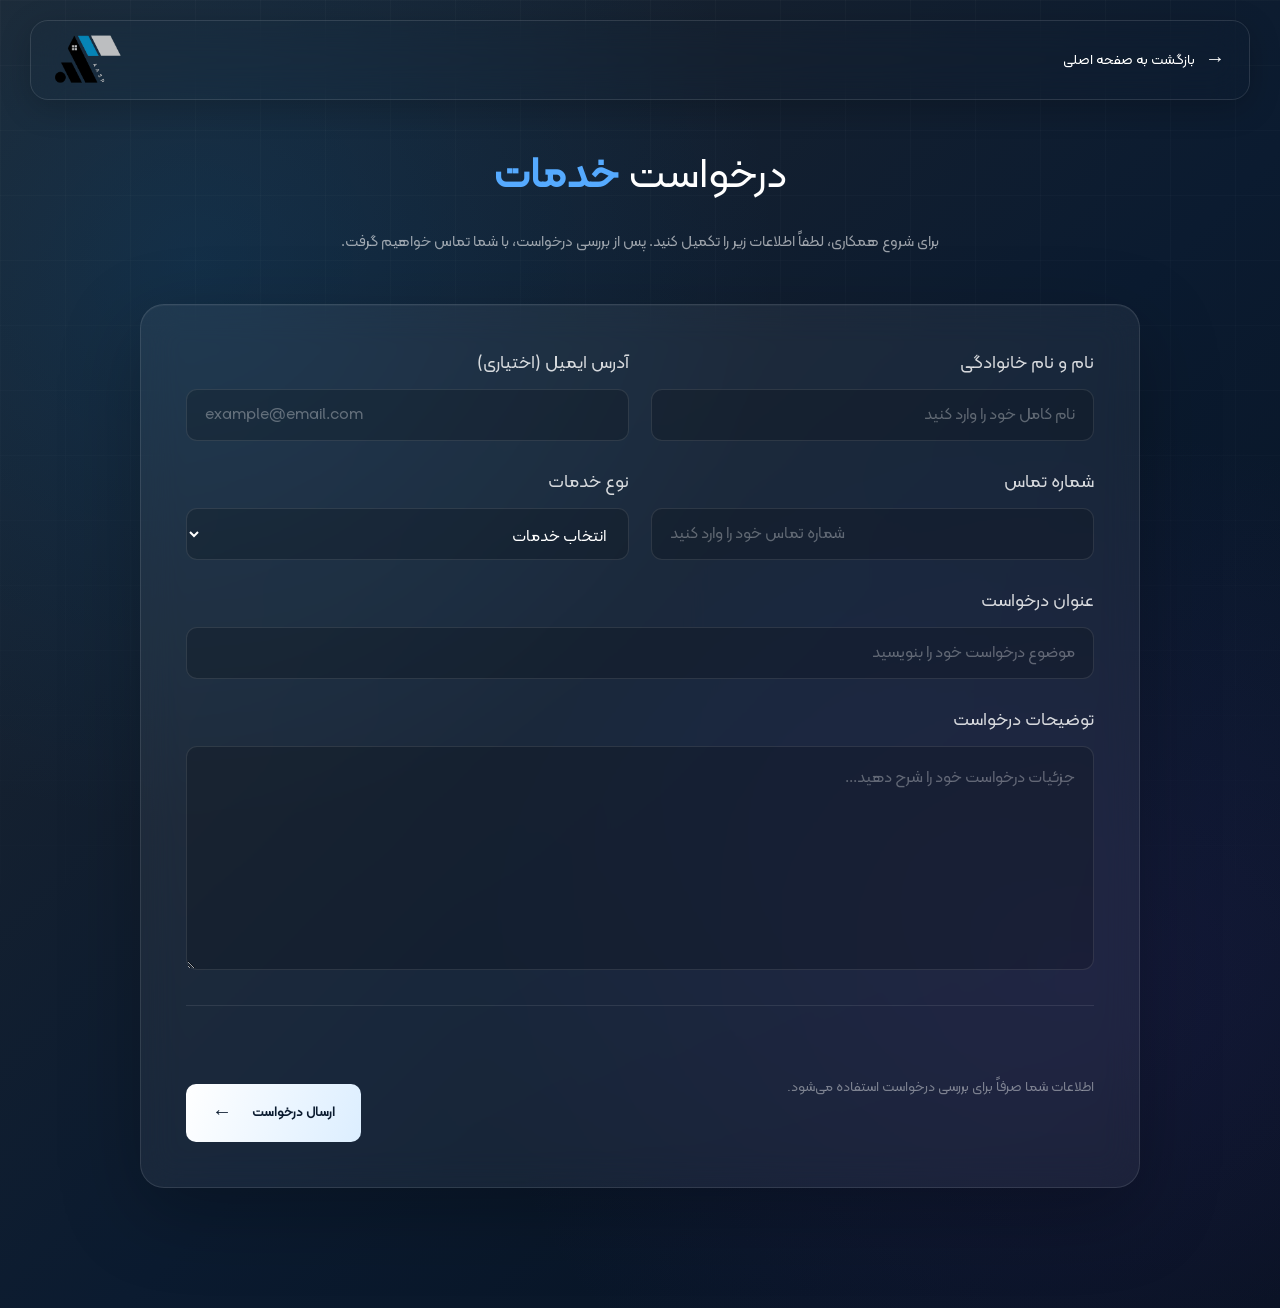
<file: service-request.html>
<!DOCTYPE html>
<html lang="fa" dir="rtl">

<head>
    <meta charset="UTF-8">
    <meta name="viewport" content="width=device-width, initial-scale=1.0">

    <title>درخواست خدمات</title>

    <link rel="stylesheet" href="style.css?v=0.0.1">
    <link rel="stylesheet" href="responsive.css?v=0.0.1">
    <link rel="icon" type="image/webp" href="logo.webp">
</head>

<body class="service-page-body">

    <main class="service-page">

        <!-- Background Effects -->
        <!-- <div class="background-glow glow-one"></div>
        <div class="background-glow glow-two"></div> -->
        <div class="background-grid"></div>

        <!-- Navigation -->
        <header class="service-nav">
            <a href="index.html" class="back-link">
                <span>→</span>
                بازگشت به صفحه اصلی
            </a>

            <a href="index.html" class="brand">
                <img src="logo.webp" alt="Logo">
            </a>
        </header>

        <!-- Form Section -->
        <section class="request-section">

            <div class="request-header">
                <!-- <span class="request-label">
                    SERVICE REQUEST — 01
                </span> -->

                <h1>
                    درخواست <strong>خدمات</strong>
                </h1>

                <p>
                    برای شروع همکاری، لطفاً اطلاعات زیر را تکمیل کنید.
                    پس از بررسی درخواست، با شما تماس خواهیم گرفت.
                </p>
            </div>

            <div class="request-container">

                <form id="serviceRequestForm" action="https://formsubmit.co/aasp.company@gmail.com" method="POST">

                    <input type="hidden" name="_subject" value="درخواست جدید خدمات">
                    <input type="hidden" name="_template" value="table">
                    <input type="hidden" name="_captcha" value="true">
                    <input type="text" name="_honey" style="display:none">
                    <input type="hidden" name="_next" value="https://aaspco.com//email-sent.html">

                    <div class="form-grid">

                        <div class="form-group">
                            <label for="full_name">نام و نام خانوادگی</label>

                            <input type="text" id="full_name" name="full_name" placeholder="نام کامل خود را وارد کنید"
                                required>
                        </div>

                        <div class="form-group">
                            <label for="email">آدرس ایمیل (اختیاری)</label>

                            <input type="email" id="email" name="email" placeholder="example@email.com" dir="ltr">
                        </div>

                        <div class="form-group">
                            <label for="phone">شماره تماس</label>

                            <input type="tel" id="phone" name="phone" placeholder="شماره تماس خود را وارد کنید"
                                dir="ltr" inputmode="numeric" pattern="[0-9]+"
                                oninput="this.value = this.value.replace(/[^0-9]/g, '')" maxlength="11" required>
                        </div>

                        <div class="form-group">
                            <label for="service">نوع خدمات</label>

                            <select id="service" name="service" required>
                                <option value="" disabled selected>انتخاب خدمات</option>

                                <option value="کارشناسی فنی ملک">
                                    کارشناسی فنی ملک
                                </option>

                                <option value="بررسی معماری و کیفیت اجرا">
                                    بررسی معماری و کیفیت اجرا
                                </option>

                                <option value="بررسی تأسیسات مکانیکی">
                                    بررسی تأسیسات مکانیکی
                                </option>

                                <option value="بررسی تأسیسات برقی">
                                    بررسی تأسیسات برقی
                                </option>

                                <option value="سایر خدمات">
                                    سایر خدمات
                                </option>
                            </select>
                        </div>

                        <div class="form-group full-width">
                            <label for="subject">عنوان درخواست</label>

                            <input type="text" id="subject" name="subject" placeholder="موضوع درخواست خود را بنویسید"
                                required>
                        </div>

                        <div class="form-group full-width">
                            <label for="message">توضیحات درخواست</label>

                            <textarea id="message" name="message" rows="6"
                                placeholder="جزئیات درخواست خود را شرح دهید..." required></textarea>
                        </div>

                    </div>

                    <div class="form-footer">

                        <span>
                            اطلاعات شما صرفاً برای بررسی درخواست استفاده می‌شود.
                        </span>

                        <button type="submit">
                            <span>ارسال درخواست</span>
                            <b>←</b>
                        </button>

                    </div>

                </form>

            </div>

            <!-- <footer class="service-footer">
                <span>© All Rights Reserved</span>
            </footer> -->

        </section>

    </main>

</body>

</html>
</file>
<file: style.css>
@font-face {
    font-family: "Sandbad_Bold";
    src: url("fonts/Sandbad_Bold_MRT.woff2") format("woff2");
}

@font-face {
    font-family: "Sandbad";
    src: url("fonts/Sandbad_MRT.woff2") format("woff2");
}

@font-face {
    font-family: "Badr";
    src: url("fonts/Badr.woff2") format("woff2");
}

@font-face {
    font-family: "Lotus";
    src: url("fonts/Lotus.woff2") format("woff2");
}

@font-face {
    font-family: "Lotus_Bold";
    src: url("fonts/LotusB.woff2") format("woff2");
}

@font-face {
    font-family: "Nazanin";
    src: url("fonts/BNazanin.woff2") format("woff2");
}

@font-face {
    font-family: "Kalameh-SemiBold";
    src: url("fonts/Kalameh-SemiBold.woff") format("woff2");
}

@font-face {
    font-family: "Kalameh-Bold";
    src: url("fonts/Kalameh-Bold.woff") format("woff2");
}

@font-face {
    font-family: "Kalameh-Medium";
    src: url("fonts/Kalameh-Medium.woff") format("woff2");
}

@font-face {
    font-family: "Kalameh-Regular";
    src: url("fonts/Kalameh-Regular.woff") format("woff2");
}

@font-face {
    font-family: "Yekan";
    src: url("fonts/Yekan.woff2") format("woff2");
}

* {
    margin: 0;
    padding: 0;
    box-sizing: border-box;
}


html {
    scroll-behavior: auto;
}


body {
    background: #545454;
    color: #f4f2ec;
    font-family: "Inter", sans-serif;
    overflow-x: hidden;
    overflow: hidden;
    font-variant-numeric: normal;
}

a {
    color: white;
    text-decoration: none;
}

#webgl {
    position: fixed;
    inset: 0;
    z-index: -2;
    pointer-events: none;
}


.brand-banner.loaded::before {

    animation: bgBlur 5s cubic-bezier(.22, 1, .36, 1) forwards;

}


.brand-banner.loaded p {

    animation: txBlur 4s ease forwards;

}


nav.loaded {

    animation: navShower 1s ease 3s forwards;

}

.cursor {
    width: 14px;
    height: 14px;
    background: #fff;
    border-radius: 50%;
    position: fixed;
    pointer-events: none;
    z-index: 999;
    mix-blend-mode: difference;
}


.cursor-follower {
    width: 45px;
    height: 45px;
    border: 1px solid rgba(255, 255, 255, .5);
    border-radius: 50%;
    position: fixed;
    pointer-events: none;
    z-index: 998;
    transition: .15s ease-out;
}

nav {
    direction: ltr;
    position: fixed;
    opacity: 0;
    top: 20px;
    left: 50%;
    transform: translateX(-50%);
    width: calc(100% - 40px);
    /* max-width: 1600px; */
    padding: 8px 40px;
    display: flex;
    justify-content: space-between;
    align-items: center;
    z-index: 100;
    background: rgb(255 255 255 / 25%);
    backdrop-filter: blur(9px) saturate(180%);
    -webkit-backdrop-filter: blur(24px) saturate(180%);
    border: 1px solid rgba(255, 255, 255, .12);
    border-radius: 18px;
    box-shadow:
        0 8px 32px rgba(0, 0, 0, .18),
        inset 0 1px 1px rgba(255, 255, 255, .15),
        inset 0 -1px 1px rgba(255, 255, 255, .05);
    transition:
        top .45s ease,
        padding .45s ease,
        width .45s ease,
        background .45s ease;

    /* animation: navShower 1s ease 3s forwards; */
}

@keyframes navShower {


    from {
        opacity: 0;
    }


    to {
        opacity: 1;
    }


}

nav.light,
nav.light a {

    color: #111;

}


nav.light {

    border-color: rgba(0, 0, 0, .1);

}

/* nav.nav-hidden-section {

            opacity: 0;

            pointer-events: none;

            transform:
                translateX(-50%) translateY(-120px);

        } */


/* nav.light .logo-box {

            box-shadow: 0 10px 30px rgba(0, 0, 0, .15);

        } */

/* end nav changer  */

nav.nav-hide {
    top: -120px;
}

nav.nav-small {
    top: 10px;
    width: calc(100% - 200px);
    padding: 5px 25px;
    background:
        rgba(255, 255, 255, .18);
    backdrop-filter:
        blur(20px);
}


.logo-box {
    transition: .45s ease;
}


nav.nav-small .logo-box {
    transform: scale(.75);
}

/* .logo-box {
            display: flex;
            align-items: center;
            justify-content: center;

            padding: 14px 22px;

            border-radius: 18px;

            background: rgba(255, 255, 255, .82);

            backdrop-filter: blur(18px);
            -webkit-backdrop-filter: blur(18px);

            border: 1px solid rgba(255, 255, 255, .55);

            box-shadow:
                0 10px 30px rgba(0, 0, 0, .08),
                inset 0 1px 0 rgba(255, 255, 255, .9);
        } */
/* 
        .logo-box {

            display: flex;
            align-items: center;
            justify-content: center;
            padding: 12px 20px;
            background: rgba(255, 255, 255, .08);
            backdrop-filter: blur(20px);
            -webkit-backdrop-filter: blur(20px);
            box-shadow:
                0 0 40px rgba(255, 255, 255, .35),
                0 10px 30px rgba(0, 0, 0, .25);

        } */

.logo-box img {
    width: 100px;
    display: block;
}


.menu {
    display: flex;
    gap: 45px;
    font-family: 'Yekan', sans-serif;
}

.menu a {
    position: relative;
    color: #ffffff;
    text-decoration: none;
    font-size: 18px;
    transition: .35s;
    padding: 8px 0;
}

.menu a::after {

    content: "";

    position: absolute;

    left: 0;
    bottom: 0;

    width: 0;
    height: 2px;

    background: #000000;

    transition: .35s;
}

.menu a:hover {

    transform: translateY(-3px);

    color: #000000;
}

.menu a:hover::after {

    width: 100%;
}

.hero {
    height: 130vh;
    position: relative;
    display: flex;
    justify-content: center;
    align-items: center;
    overflow: hidden;
}

.hero-video {
    position: absolute;
    inset: 0;
    width: 100%;
    height: 100%;
    object-fit: cover;
    z-index: 0;
}

.hero-overlay {

    position: absolute;

    inset: 0;

    background:
        linear-gradient(90deg,
            rgba(0, 0, 0, .55),
            rgba(0, 0, 0, .20)),
        rgba(0, 0, 0, .25);

    z-index: 1;

}

.hero-media {

    position: absolute;

    inset: 0;

}

.hero-media::after {

    content: "";

    position: absolute;

    inset: 0;

    background:
        linear-gradient(90deg,
            rgba(0, 0, 0, .75),
            rgba(0, 0, 0, .35));

}

.hero-content {
    text-align: center;
    position: relative;
    z-index: 2;
    /* margin-top: 145px; */
}

.hero-tags {
    display: flex;
    justify-content: center;
    flex-wrap: wrap;
    gap: 3px;
    font-family: 'Kalameh-Regular', sans-serif;
    margin: 60px auto 0;
}

.split {
    cursor: pointer;
}

.hero-tags span {
    line-height: 1.8;
    padding: 10px 18px;
    /* border-radius: 999px; */
    background: rgb(255 255 255 / 0%);
    /* border: 1px solid rgba(255, 255, 255, .12); */
    backdrop-filter: blur(8px);
    color: #ffffff;
    font-size: 18px;
    font-weight: 500;
    max-width: 850px;
    transition: .35s;
    border-radius: 18px;
    cursor: pointer;
}

.hero-tags span:hover {
    background: rgba(255, 255, 255, .16);
    transform: translateY(-2px);
}

.hero h1 {
    font-family: 'Nazanin', sans-serif;
    font-size: 88px;
    line-height: 1.0;
    font-weight: 900;
}

.hero h2 {
    font-family: 'Nazanin', sans-serif;
    font-size: 64px;
    line-height: 1.0;
    font-weight: 900;
}


.hero p {
    margin-top: 45px;
    font-size: 18px;
    color: #cfcfcf;
}


button {
    margin-top: 50px;
    padding: 20px 55px;
    border-radius: 50px;
    border: none;
    background: #fff;
    color: #000;
    font-size: 16px;
    cursor: pointer;
}


.scroll-indicator {
    position: absolute;
    bottom: 50px;
    left: 8%;
    font-size: 12px;
}


.intro {

    min-height: 140vh;

    padding: 75px 10% 30px 10%;

    display: flex;

    align-items: center;

    gap: 100px;

    background:
        linear-gradient(135deg,
            #ffffff,
            #eaf3ff);

    overflow: hidden;

    font-family: 'Kalameh-Regular', sans-serif;

}



.intro-image {

    width: 45%;

    opacity: 0;

    transform:
        translateX(-80px) scale(.95);

    filter: blur(10px);

    transition:
        1.2s cubic-bezier(.2, .8, .2, 1);

}


.intro-image img {

    width: 100%;

    height: 650px;

    object-fit: cover;

    border-radius: 25px;

    box-shadow:
        0 30px 80px rgba(20, 60, 100, .15);

}



.intro-image.show {

    opacity: 1;

    transform: none;

    filter: blur(0);

}



.intro-content {

    width: 55%;

}



.intro h2 {

    font-size: 60px;

    line-height: 1.4;

    color: #102a43;

}



.intro p {
    font-weight: 100;
    margin-top: 50px;
    font-size: 20px;
    line-height: 2;
    color: #1b2a38;
}

.intro p span {
    font-weight: 600;
}


.what-we-do {
    display: flex;
    justify-content: center;
    padding: 230px 10px 180px 10px;
    height: fit-content;
    background: radial-gradient(circle at top right, rgba(29, 119, 230, 0.16),
            transparent 34%),
        radial-gradient(circle at bottom left, rgba(1, 121, 194, 0.12),
            transparent 30%),
        linear-gradient(180deg, #031018 0%, #071c32 48%, #eef4f9 48%, #ffffff 100%);
}

.what-we-do-div {

    display: flex;

    padding: 20px 30px;

    width: 80%;

    /* border: 1px solid rgba(0, 85, 155, 0.25); */

    background:
        rgba(255, 255, 255, 0.35);

    backdrop-filter:
        blur(10px);

    -webkit-backdrop-filter:
        blur(10px);

    border-radius: 24px;

    box-shadow:
        0 20px 50px rgba(0, 85, 155, 0.12);

    cursor: default;

}

.what-we-do-div div {
    padding: 12px;
    background-color: #ffffff;
    color: #000;
}

.service-menu {

    background-color: #061727 !important;

    flex: 1;

    padding: 40px;

    display: flex;

    flex-direction: column;

    gap: 12px;

}

.service-menu button {
    font-family: 'Kalameh-Regular', sans-serif;
    margin-top: 0;
}


.service-image {

    flex: 1.35;

    display: flex;

    justify-content: center;

    align-items: center;

    padding: 30px;

}

.service-image img {

    width: 100%;
    height: 100%;

    object-fit: cover;

    border-radius: 18px;

}


.service-info {
    flex: 1;
    padding: 50px;
    display: flex;
    flex-direction: column;
    justify-content: center;
}

.service-btn {
    width: 100%;
    height: 80px;
    padding: 18px 22px;
    display: flex;
    align-items: center;
    gap: 18px;
    border-radius: 18px;
    border: 1px solid rgba(255, 255, 255, .08);
    background: linear-gradient(180deg, #15283b, #0f2030);
    color: #fff;
    cursor: pointer;
    transition: .35s;
    text-align: right;
    direction: rtl;
}

.service-btn:hover {
    transform: translateY(-4px);
    border-color: #2f8cff;
}

.service-btn.active {
    background: linear-gradient(180deg, #194f93, #133a6d);
    border: 2px solid #2f8cff;
    box-shadow: 0 0 30px rgba(47, 140, 255, .25);
}

.service-icon {
    width: 58px;
    height: 58px;
    border-radius: 50%;
    display: flex;
    align-items: center;
    justify-content: center;
    background: rgba(255, 255, 255, .06) !important;
    border: 1px solid rgba(255, 255, 255, .1);
    color: #fff !important;
    font-size: 22px;
    flex-shrink: 0;
}

.service-btn.active .service-icon {
    background: rgba(41, 131, 255, .15) !important;
    border-color: rgba(41, 131, 255, .4);
}

.service-text {
    flex: 1;
    white-space: nowrap;
    background-color: #00000000 !important;
}

.service-text span {
    display: block;
    font-size: 11px;
    color: #9fb8cf;
    letter-spacing: 2px;
    margin-bottom: 5px;
}

.service-text h3 {
    font-size: 18px;
    margin: 0;
    color: #fff;
    font-weight: 800;
}

.service-text p {
    margin-top: 5px;
    color: #c0cfdb;
    font-size: 15px;
}

.service-arrow {
    color: #fafafa !important;
    display: flex;
    align-items: center;
    font-size: 22px;
    transition: .3s;
    background-color: #00000000 !important;
}

.service-btn.active .service-arrow {
    color: #2f8cff !important;
}

.service-btn:hover .service-arrow {
    transform: translateX(-8px);
}

.service-info ul {
    list-style: none;
    padding: 0;
    margin-top: 20px;
}

.service-info li {

    position: relative;

    padding-right: 22px;

    margin-bottom: 16px;

    font-size: 18px;

}

.service-info li::before {

    content: "✓";

    position: absolute;

    right: 0;

    color: #2f8cff;

    font-size: 20px;

    font-weight: bold;

}


.projects {
    direction: ltr;
    height: 100vh;
    overflow: hidden;
    padding-left: 8%;
    display: flex;
    align-items: center;
    background:
        radial-gradient(circle at 18% 25%,
            rgba(32, 74, 158, .30),
            transparent 32%),

        radial-gradient(circle at 82% 18%,
            rgba(120, 170, 255, .12),
            transparent 28%),

        radial-gradient(circle at 75% 82%,
            rgba(255, 255, 255, .08),
            transparent 35%),

        linear-gradient(135deg,
            #eef3f8 0%,
            #dce5ef 35%,
            #b9c8d9 70%,
            #304866 100%);
}



.projects-track {
    margin-top: 110px;
    display: flex;
    gap: 70px;
}



.project {
    width: 600px;
    flex-shrink: 0;
}



.image-wrapper {
    height: 80%;
    overflow: hidden;
    /* border: 1px solid rgba(255, 255, 255, .15);

            box-shadow:
                inset 0 0 0 1px rgba(255, 255, 255, .05),
                0 25px 60px rgba(0, 0, 0, .35); */
}



.project img {
    width: 100%;
    height: 100%;
    object-fit: cover;
    transition: 1s;
    border-top-right-radius: 90px;
    border-bottom-left-radius: 90px;
    border: 3px solid rgba(255, 255, 255, .35);
}



.project:hover img {
    transform: scale(1.1);
    border-top-right-radius: 0px;
    border-bottom-left-radius: 0px;
}



.project h3 {
    font-family: 'Kalameh-Regular', sans-serif;
    font-size: 30px;
    margin-top: 5px;
    color: #000;
}



.project span {
    color: #2d2d2d;
    font-size: 20px;
}

.video-showcase {

    position: relative;

    min-height: 100vh;

    padding: 130px 8% 90px;

    overflow: hidden;

    color: #fff;

    background:

        radial-gradient(circle at 15% 20%,
            rgba(70, 145, 220, .28),
            transparent 32%),

        radial-gradient(circle at 85% 80%,
            rgba(110, 150, 200, .22),
            transparent 32%),

        radial-gradient(circle at 50% 50%,
            rgba(255, 255, 255, .35),
            transparent 45%),

        linear-gradient(135deg,
            #eef4f9 0%,
            #dce7f2 45%,
            #c5d4e4 75%,
            #aebfd2 100%);

}

.video-showcase::before {

    content: "";

    position: absolute;

    inset: 0;

    background-image:

        linear-gradient(rgba(0, 0, 0, .035) 1px,
            transparent 1px),

        linear-gradient(90deg,
            rgba(0, 0, 0, .035) 1px,
            transparent 1px);

    background-size: 80px 80px;

    pointer-events: none;

}


.video-showcase-header {

    position: relative;

    z-index: 2;

    max-width: 800px;

    margin-bottom: 70px;

}


.video-label {

    display: flex;

    align-items: center;

    gap: 15px;

    font-family: Arial, sans-serif;

    font-size: 12px;

    letter-spacing: 5px;

    opacity: .7;

    margin-bottom: 25px;

    color: #000;

}


.video-label span {

    width: 55px;

    height: 1px;

    background: #000;

}


.video-showcase-header h2 {

    margin: 0;

    font-family: 'Lotus', sans-serif;

    font-size: clamp(55px, 7vw, 110px);

    line-height: 1.05;

    font-weight: 400;

    color: #031018;

}


.video-showcase-header h2 strong {

    font-weight: 900;

    background:

        linear-gradient(90deg,
            #141738,
            #03264f);

    -webkit-background-clip: text;

    background-clip: text;

    color: transparent;

}


.video-showcase-header p {

    max-width: 520px;

    margin-top: 30px;

    font-family: 'Kalameh-Regular', sans-serif;

    font-size: 22px;

    line-height: 2;

    color: rgba(0, 0, 0, .6);

}

.video-showcase-grid {

    position: relative;

    z-index: 2;

    display: grid;

    grid-template-columns:
        repeat(3, minmax(0, 1fr));

    gap: 35px;

    row-gap: 20px;

    max-width: 1250px;

    margin: 0 auto;

    align-items: center;

}

.showcase-video {
    position: relative;

    width: 100%;
    height: 500px;

    overflow: hidden;

    border-radius: 12px;

    cursor: pointer;

    background: #090d13;

    border: 1px solid rgba(255, 255, 255, .35);

    box-shadow:
        0 30px 80px rgba(0, 30, 70, .25),
        inset 0 0 0 1px rgba(255, 255, 255, .08);
}

.showcase-video::before {

    content: "";

    position: absolute;

    inset: -35px;

    background: var(--video-background);

    background-size: cover;

    background-position: center;

    filter:
        blur(28px) brightness(.45);

    transform: scale(1.15);

    z-index: 0;

}

.showcase-video video {

    position: absolute;

    z-index: 1;

    top: 50%;

    left: 50%;

    width: 100%;

    /* height: 100%; */

    transform:
        translate(-50%, -50%);

    object-fit: contain;

    transition:

        transform 1s cubic-bezier(.2, .8, .2, 1);

}

.video-overlay {

    position: absolute;

    inset: 0;

    z-index: 2;

    background:

        linear-gradient(180deg,
            rgba(0, 0, 0, .02),
            rgba(0, 0, 0, .75));

    pointer-events: none;

    transition: .5s;

}

.showcase-video:hover video {

    transform:
        translate(-50%, -50%) scale(1.035);

}


.showcase-video:hover .video-overlay {

    background:

        linear-gradient(180deg,
            rgba(0, 0, 0, .03),
            rgba(0, 0, 0, .88));

}

.video-content {

    position: absolute;

    z-index: 4;

    left: 25px;

    right: 25px;

    bottom: 25px;

    display: flex;

    align-items: flex-end;

    justify-content: space-between;

}


.video-number {

    position: absolute;

    left: 0;

    bottom: 75px;

    font-family: Arial, sans-serif;

    font-size: 11px;

    letter-spacing: 4px;

    opacity: .65;

}


.video-content h3 {

    margin: 0;

    font-family: 'Kalameh-Regular', sans-serif;

    font-size: 24px;

    font-weight: 700;

}


.video-content p {

    margin: 4px 0 0;

    font-family: 'Kalameh-Regular', sans-serif;

    font-size: 16px;

    color: rgba(255, 255, 255, .65);

}

.play-button {

    padding: 0 !important;

    width: 58px;

    height: 58px;

    flex-shrink: 0;

    border-radius: 50%;

    border:
        1px solid rgba(255, 255, 255, .5);

    background:
        rgba(255, 255, 255, .08);

    backdrop-filter:
        blur(14px);

    -webkit-backdrop-filter:
        blur(14px);

    color: #fff;

    display: flex;

    align-items: center;

    justify-content: center;

    cursor: pointer;

    transition:
        .45s cubic-bezier(.2, .8, .2, 1);

}


.play-button span {

    font-size: 16px;

    margin-left: 3px;

}


.showcase-video:hover .play-button {

    transform: scale(1.12);

    background: #fff;

    color: #000;

}

.video-bottom-line {

    position: relative;

    z-index: 2;

    margin-top: 45px;

    display: flex;

    align-items: center;

    gap: 20px;

    font-family: Arial, sans-serif;

    font-size: 10px;

    letter-spacing: 4px;

    opacity: .45;

    color: #000;

}


.video-bottom-line div {

    height: 1px;

    flex: 1;

    background:
        rgba(0, 0, 0, .2);

}

.services {
    padding: 150px 8%;
    display: flex;
    justify-content: space-between;
    /* grid-template-columns: repeat(3, 1fr); */
    gap: 40px;
    background:
        radial-gradient(circle at top left,
            rgba(76, 146, 245, .28),
            transparent 25%),
        radial-gradient(circle at bottom right,
            rgba(0, 102, 254, .20),
            transparent 25%),
        linear-gradient(90deg,
            #111827 0%,
            #16233f 35%,
            #314974 65%,
            #5d7fb8 100%);
}


.service {
    border-top: 1px solid rgba(255, 255, 255, .2);
    padding-top: 30px;
}



.service h3 {
    font-family: 'Lotus', sans-serif;
    font-size: 50px;
    margin-bottom: 20px;
}



.service p {
    font-family: 'Kalameh-Regular', sans-serif;
    color: #999;
    font-size: 24px;
}

.numbers {
    font-family: 'Kalameh-Regular', sans-serif;
    padding: 10px 8% 10px 8%;
    text-align: center;
    transition: .4s ease;
    cursor: pointer;
}

/* .numbers {
            animation: gradientMove 12s ease infinite;
        } */

.numbers-container:hover .numbers {
    opacity: .35;
}

.numbers-container .numbers:hover {
    opacity: 1;
}


.numbers:hover h2,
.numbers:hover p {
    color: #ffffff;
}


@keyframes gradientMove {

    0% {

        background-position: 0% 50%;

    }

    50% {

        background-position: 100% 50%;

    }

    100% {

        background-position: 0% 50%;
    }

}

.numbers h2 {
    font-size: 170px;
    font-weight: 900;
}



.numbers p {
    /* color: #999; */
    font-size: 58px;
    white-space: nowrap;
}

.project-gallery {
    /* display: grid; */
    display: flex;
    flex-direction: column;
    /* position: absolute; */
    /* left: 5%; */
    /* grid-template-columns: repeat(2, 1fr); */
    gap: 60px;
    width: 500px;
}


.project-gallery img {

    width: 400px;
    height: 300px;
    object-fit: cover;
    border-radius: 24px;
    opacity: 0;
    transition:
        1s cubic-bezier(.2, .8, .2, 1);
}


/* .project-gallery img:nth-child(even) {

            margin-top: 80px;

        } */

.project-gallery.active img {

    opacity: 1;

    transform: none;

}

.project-gallery.active img:nth-child(1) {
    transition-delay: .1s;
}

.project-gallery.active img:nth-child(2) {
    transition-delay: .3s;
}

.project-gallery.active img:nth-child(3) {
    transition-delay: .5s;
}

.project-gallery.active img:nth-child(4) {
    transition-delay: .7s;
}

/* special projects animation */

.special-project img {

    transform: scale(1.4);

    opacity: 0;

    filter: blur(20px) brightness(.4);

}


.special-project-info {

    opacity: 0;

    transform: translateX(120px);

}


.special-project h2,
.special-project p,
.detail-row {

    opacity: 0;

    transform: translateY(60px);

}

/* end special projects animation */


.special-projects {
    /* display: grid;
            grid-template-columns: repeat(2, 1fr); */
    display: flex;
    justify-content: center;
    gap: 70px;
    padding: 100px 8%;
    position: relative;
    overflow: hidden;
    background: #F4F4EC;
    font-family: 'Kalameh-Regular', sans-serif;
}

.special-projects::before {
    content: "";
    position: absolute;
    inset: 0;
    background-image:

        linear-gradient(rgba(0, 0, 0, 0.056) 1px,
            transparent 1px),

        linear-gradient(90deg,
            rgba(0, 0, 0, 0.073) 1px,
            transparent 1px);
    background-size: 80px 80px;
    pointer-events: none;
}

.project-details {
    margin-top: 20px;
    border-top: 1px solid rgba(255, 255, 255, .12);
}

.detail-row {
    display: flex;
    justify-content: space-between;
    align-items: center;
    padding: 18px 0;
    border-top: 1px solid rgba(0, 0, 0, 0.318);
    border-bottom: 1px solid rgba(0, 0, 0, 0.318);
}

.detail-title {
    color: rgba(1, 1, 1, 0.807);
    font-size: 22px;
}

.detail-value {
    color: #000000;
    font-size: 22px;
    padding-left: 20px;
}

.special-project {
    margin-bottom: 40px;
    min-height: 500px;
    height: auto;
}

.special-project img {
    width: 70%;
    height: auto;
}

.special-project-info h2 {
    font-size: 48px;
    color: #000;
}

.special-project-info p {
    font-family: 'Kalameh-Regular', sans-serif;
    font-size: 24px;
    color: #000000a4;
    backdrop-filter: blur(1px);
}


.building-compare {
    margin: 0 auto;
    position: relative;
    overflow: hidden;
}


.building-compare img {
    width: 100%;
    display: block;
}

.structure {
    position: absolute;
    inset: 0;
    clip-path: circle(0 at 50% 50%);
}

.cursor-circle {
    position: absolute;
    width: 250px;
    height: 250px;
    border: 3px solid white;
    border-radius: 50%;
    pointer-events: none;
    background: rgba(255, 255, 255, .05);
    transform:
        translate(-50%, -50%) scale(0);
    opacity: 0;
    transition:
        opacity .3s ease,
        transform .3s ease;
    box-shadow:
        0 0 40px rgba(255, 255, 255, .5);
}


.building-compare:hover .cursor-circle {
    opacity: 1;
    transform:
        translate(-50%, -50%) scale(1);
}

.building-caption {
    position: absolute;
    top: 70px;
    left: 20px;
    width: 420px;
    z-index: 20;
    color: white;
    backdrop-filter: blur(1px);
}

.building-caption span {
    letter-spacing: 4px;
    font-size: 14px;
    opacity: .8;
}

.building-caption h2 {
    margin-top: 10px;
    font-size: 54px;
    cursor: default;
    line-height: 1.3;
}

.building-caption p {
    margin-top: 20px;
    line-height: 1.9;
    cursor: default;
    font-size: 18px;
}

.building-caption.reveal {
    opacity: 0;
    transform: translateY(60px);
    transition:
        1.2s cubic-bezier(.2, .8, .2, 1);
}


.building-caption.reveal.active {
    opacity: 1;
    transform: none;
}

.process-label {
    display: flex;
    align-items: center;
    gap: 15px;
    overflow: hidden;
}


.process-label::before {
    content: "";
    width: 0;
    height: 1px;
    background: white;
    transition:
        1s .4s;

}


.active .process-label::before {
    width: 60px;
}


.process-label span {
    font-size: 14px;
    letter-spacing: 5px;
    opacity: .8;
}

.building-caption h2 {
    margin-top: 20px;
    opacity: 0;
    transform: translateY(40px);
    transition:
        1s .3s;

}


.active h2 {
    opacity: 1;
    transform: none;
}


.title-line {
    width: 0;
    height: 2px;
    margin: 25px 0;
    background: #fff;
    transition:
        1s .8s;
}


.active .title-line {
    width: 120px;
}

.building-caption p {
    opacity: 0;
    transform: translateY(30px);
    transition:
        1s 1s;
}


.active p {
    opacity: 1;
    transform: none;
}

.contact {
    height: 100vh;
    display: flex;
    flex-direction: column;
    justify-content: center;
    align-items: center;
    text-align: center;
    background:

        radial-gradient(circle at 20% 30%,
            rgba(89, 70, 255, 0.704),
            transparent 35%),

        radial-gradient(circle at 80% 70%,
            rgba(201, 100, 255, 0.677),
            transparent 40%),

        linear-gradient(135deg,
            #1c4082,
            #18243d,
            #26385f);


    background-size:
        200% 200%;

    animation:
        contactGradient 15s ease infinite;
}

.expertise-for {

    position: relative;

    padding: 150px 8%;

    overflow: hidden;

    background:

        radial-gradient(circle at 85% 15%,
            rgba(47, 140, 255, .12),
            transparent 30%),

        radial-gradient(circle at 10% 90%,
            rgba(0, 85, 155, .08),
            transparent 30%),

        linear-gradient(135deg,
            #ffffff 0%,
            #f5f8fb 55%,
            #e9f0f7 100%);

    color: #07182b;

}

.expertise-for::before {

    content: "";

    position: absolute;

    inset: 0;

    background-image:

        linear-gradient(rgba(0, 45, 90, .035) 1px,
            transparent 1px),

        linear-gradient(90deg,
            rgba(0, 45, 90, .035) 1px,
            transparent 1px);

    background-size: 80px 80px;

    pointer-events: none;

}

.expertise-for-header {

    position: relative;

    z-index: 2;

    max-width: 750px;

    margin-bottom: 80px;

}


.expertise-label {

    display: flex;

    align-items: center;

    gap: 15px;

    font-family: Arial, sans-serif;

    font-size: 12px;

    letter-spacing: 5px;

    color: #31516f;

    margin-bottom: 25px;

}


.expertise-label span {

    width: 55px;

    height: 1px;

    background: #00559b;

}


.expertise-for-header h2 {

    margin: 0;

    font-family: 'Lotus', sans-serif;

    font-size: clamp(60px, 7vw, 105px);

    line-height: 1.1;

    font-weight: 400;

    color: #07182b;

}


.expertise-for-header h2 strong {

    font-weight: 900;

    background:
        linear-gradient(90deg,
            #00559b,
            #122d50);

    -webkit-background-clip: text;

    background-clip: text;

    color: transparent;

}


.expertise-for-header p {

    max-width: 560px;

    margin-top: 30px;

    font-family: 'Kalameh-Regular', sans-serif;

    font-size: 23px;

    line-height: 2;

    color: rgba(7, 24, 43, .58);

}

.expertise-for-grid {

    position: relative;

    z-index: 2;

    display: grid;

    grid-template-columns:
        repeat(2, 1fr);

    gap: 22px;

}

.expertise-card {

    position: relative;

    min-height: 360px;

    padding: 30px;

    display: flex;

    flex-direction: column;

    justify-content: space-between;

    overflow: hidden;

    background:
        rgba(255, 255, 255, .72);

    border: 1px solid rgba(0, 50, 100, .10);

    border-radius: 24px;

    box-shadow:
        0 25px 60px rgba(0, 45, 90, .08);

    backdrop-filter: blur(12px);

    -webkit-backdrop-filter: blur(12px);

    transition:
        .5s cubic-bezier(.22, 1, .36, 1);

}


.expertise-card::before {

    content: "";

    position: absolute;

    width: 250px;

    height: 250px;

    right: -100px;

    top: -100px;

    border-radius: 50%;

    background:
        rgba(47, 140, 255, .08);

    transition: .6s;

}


.expertise-card:hover {

    transform: translateY(-8px);

    border-color:
        rgba(0, 85, 155, .35);

    box-shadow:
        0 35px 80px rgba(0, 55, 110, .16);

}


.expertise-card:hover::before {

    transform: scale(1.5);

}

.expertise-card-top {

    display: flex;

    align-items: center;

    justify-content: space-between;

}


.expertise-number {

    font-family: Arial, sans-serif;

    font-size: 13px;

    letter-spacing: 4px;

    color: #6d8194;

}

.expertise-icon {

    width: 58px;

    height: 58px;

    display: flex;

    align-items: center;

    justify-content: center;

    border-radius: 50%;

    background:
        rgba(0, 85, 155, .07);

    border:
        1px solid rgba(0, 85, 155, .14);

    color: #00559b;

    font-size: 21px;

    transition: .45s;

}


.expertise-card:hover .expertise-icon {

    background: #00559b;

    color: #fff;

    transform: rotate(-8deg) scale(1.08);

}

.expertise-card-content {

    position: relative;

    z-index: 2;

}


.expertise-card-content h3 {

    margin: 0 0 15px;

    font-family: 'Lotus', sans-serif;

    font-size: 38px;

    color: #07182b;

}


.expertise-card-content p {

    max-width: 580px;

    margin: 0;

    font-family: 'Kalameh-Regular', sans-serif;

    font-size: 21px;

    line-height: 2;

    color: rgba(7, 24, 43, .58);

}

.expertise-arrow {

    position: absolute;

    left: 30px;

    bottom: 30px;

    width: 42px;

    height: 42px;

    display: flex;

    align-items: center;

    justify-content: center;

    border-radius: 50%;

    background: #07182b;

    color: #fff;

    font-size: 15px;

    opacity: .8;

    transition: .45s;

}


.expertise-card:hover .expertise-arrow {

    background: #00559b;

    transform: translateX(-7px);

}

@keyframes contactGradient {


    0% {

        background-position:
            0% 50%;

    }


    50% {

        background-position:
            100% 50%;

    }


    100% {

        background-position:
            0% 50%;

    }

}


.contact h2 {
    font-size: 72px;
    line-height: 1.6;
    max-width: 1200px;
}

.brand-banner {
    height: 100vh;
    display: flex;
    justify-content: center;
    align-items: center;
    flex-direction: column;
    overflow: hidden;
    position: relative;
    background: #050505;
}


.brand-banner::before {
    content: "";
    position: absolute;
    inset: -40px;
    background:
        linear-gradient(rgba(0, 0, 0, 0.134),
            rgba(0, 0, 0, .7)),
        url("AASP_Background7.webp");
    background-size: 100%;
    background-position: center center;
    filter: blur(0px) brightness(1);
    transform: scale(1);
    z-index: 0;
    /* animation: bgBlur 5s ease forwards; */
}

@keyframes bgBlur {


    from {
        filter: blur(0px) brightness(1);
        transform: scale(1);
    }


    to {
        filter: blur(3px) brightness(.45);
        transform: scale(1.1);
    }


}


.brand-banner p {
    position: relative;
    z-index: 2;
    cursor: default;
    font-size: clamp(140px, 28vw, 420px);
    font-weight: 900;
    line-height: .85;
    letter-spacing: -8px;
    background-image: url("AASP_Background7.webp");
    background-size: 147%;
    fill: blur(14px);
    background-position: center center;
    -webkit-background-clip: text;
    background-clip: text;
    color: transparent;
    -webkit-text-fill-color: transparent;
    filter: drop-shadow(0 20px 40px rgba(0, 0, 0, .4));
    /* animation: txBlur 4s ease forwards; */
    transition: transform .4s cubic-bezier(.22, 1, .36, 1);
    will-change: transform;

}

@keyframes txBlur {


    from {
        filter: blur(14px);
    }


    to {
        filter: blur(0px);
    }


}

.loader {

    position: fixed;

    inset: 0;

    background: #0b1120;

    z-index: 9999;

    display: flex;

    flex-direction: column;

    justify-content: center;

    align-items: center;

    transition: 1.2s cubic-bezier(.77, 0, .18, 1);

}


.loader.hide {

    transform: translateY(-100%);

}



.loader-logo {

    font-size: 120px;

    font-weight: 900;

    color: white;

    letter-spacing: -5px;

    opacity: .9;

}



.loader-line {

    margin-top: 40px;

    width: 250px;

    height: 2px;

    background: rgba(255, 255, 255, .2);

    overflow: hidden;

}



.loader-line span {

    display: block;

    height: 100%;

    width: 0%;

    background: white;

    transition: .3s;

}


.image-wrapper {

    clip-path: polygon(0 0, 100% 0, 100% 100%, 0 100%);

}

#side-nav {
    position: fixed;

    right: 30px;
    top: 50%;

    transform: translate(120px, -50%);
    opacity: 0;
    visibility: hidden;

    display: flex;
    flex-direction: column;
    align-items: center;

    gap: 18px;

    padding: 0;
    margin: 0;

    list-style: none;

    z-index: 999;

    direction: ltr;

    pointer-events: none;
}

#side-nav::before {
    content: "";

    position: absolute;

    top: 0;
    bottom: 0;

    width: 1px;

    background: rgba(0, 0, 0, .18);

    z-index: -1;
}

#side-nav li {
    width: 9px;
    height: 9px;

    border-radius: 50%;

    background: rgba(0, 0, 0, .25);

    border: 1px solid rgba(255, 255, 255, .8);

    cursor: pointer;

    transition:
        .4s cubic-bezier(.22, 1, .36, 1);

}

#side-nav li.active-dot {
    width: 15px;
    height: 15px;
    background: #00559b;
    border-color: #ffffff;
    box-shadow:
        0 0 0 5px rgba(0, 85, 155, .12),
        0 0 20px rgba(0, 85, 155, .45);
    transform: scale(1.1);
}

#side-nav li:hover {
    transform: scale(1.5);
    background: #00559b;
}

.video-lightbox {

    position: fixed;

    inset: 0;

    z-index: 99999;

    display: flex;

    align-items: center;

    justify-content: center;

    padding: 30px;

    background: rgba(0, 0, 0, .72);

    backdrop-filter: blur(25px);

    -webkit-backdrop-filter: blur(25px);

    opacity: 0;

    visibility: hidden;

    pointer-events: none;

    transition:
        opacity .45s ease,
        visibility .45s ease;

}

.video-lightbox.active {

    opacity: 1;

    visibility: visible;

    pointer-events: auto;

}

.video-lightbox-content {

    position: relative;

    height: 90vh;

    max-height: 900px;

    aspect-ratio: 9 / 16;

    border-radius: 18px;

    overflow: hidden;

    background: #000;

    box-shadow:
        0 40px 100px rgba(0, 0, 0, .65);

    transform:
        scale(.8) translateY(30px);

    opacity: 0;

    transition:
        transform .55s cubic-bezier(.22, 1, .36, 1),
        opacity .4s ease;

}

.video-lightbox.active .video-lightbox-content {

    transform:
        scale(1) translateY(0);

    opacity: 1;

}

.video-lightbox-content video {

    width: 100%;

    height: 100%;

    display: block;

    object-fit: contain;

    background: #000;

}


.video-lightbox-close {

    position: absolute;

    top: 25px;

    right: 30px;

    width: 52px;

    height: 52px;

    border-radius: 50%;

    border: 1px solid rgba(255, 255, 255, .35);

    background: rgba(255, 255, 255, .1);

    backdrop-filter: blur(15px);

    color: #fff;

    font-size: 34px;

    line-height: 1;

    cursor: pointer;

    z-index: 5;

    transition: .3s;

    padding: 0 !important;

}


.video-lightbox-close:hover {

    background: #fff;

    color: #000;

    transform: rotate(90deg);

}

.inspection-process {

    position: relative;

    padding: 150px 8% 180px;

    background:

        radial-gradient(circle at 10% 15%,
            rgba(62, 135, 210, .16),
            transparent 30%),

        radial-gradient(circle at 90% 80%,
            rgba(30, 75, 130, .12),
            transparent 35%),

        linear-gradient(135deg,
            #ffffff 0%,
            #f5f8fb 55%,
            #e9f0f7 100%);

    overflow: hidden;

}

.inspection-process::before {

    content: "";

    position: absolute;

    inset: 0;

    background-image:

        linear-gradient(rgba(0, 45, 90, .035) 1px,
            transparent 1px),

        linear-gradient(90deg,
            rgba(0, 45, 90, .035) 1px,
            transparent 1px);

    background-size: 80px 80px;

    pointer-events: none;

}

.inspection-process-header {

    position: relative;

    z-index: 2;

    max-width: 850px;

    margin-bottom: 110px;

}


.inspection-process-header .process-label {

    display: flex;

    align-items: center;

    gap: 15px;

    margin-bottom: 25px;

    font-family: Arial, sans-serif;

    font-size: 12px;

    letter-spacing: 5px;

    color: #173b60;

    opacity: .7;

}


.inspection-process-header .process-label::before {

    content: "";

    width: 60px;

    height: 1px;

    background: #173b60;

}


.inspection-process-header h2 {

    margin: 0;

    font-family: 'Lotus', sans-serif;

    font-size: clamp(55px, 7vw, 105px);

    font-weight: 400;

    line-height: 1;

    color: #071a2d;

}


.inspection-process-header h2 strong {

    font-weight: 900;

    background:

        linear-gradient(90deg,
            #062a50,
            #1476bd);

    -webkit-background-clip: text;

    background-clip: text;

    color: transparent;

}


.inspection-process-header p {

    max-width: 600px;

    margin-top: 30px;

    font-family: 'Kalameh-Regular', sans-serif;

    font-size: 22px;

    line-height: 2;

    color: rgba(5, 25, 45, .6);

}

.process-timeline {

    position: relative;

    max-width: 1150px;

    margin: 0 auto;

}

.process-timeline::before {

    content: "";

    position: absolute;

    top: 0;

    bottom: 0;

    right: 22px;

    width: 1px;

    background:

        linear-gradient(to bottom,
            transparent,
            rgba(0, 75, 135, .3) 5%,
            rgba(0, 75, 135, .3) 95%,
            transparent);

}

.process-step {

    position: relative;

    display: grid;

    grid-template-columns: 80px 1fr;

    gap: 45px;

    min-height: 190px;

    padding-bottom: 60px;

}

.process-marker {

    position: relative;

    z-index: 2;

    width: 45px;

    height: 45px;

    border-radius: 50%;

    display: flex;

    align-items: center;

    justify-content: center;

    background: #f5f9fd;

    border: 1px solid rgba(0, 70, 130, .3);

    box-shadow:

        0 0 0 8px rgba(255, 255, 255, .8),

        0 10px 30px rgba(0, 50, 100, .12);

}


.process-marker span {

    font-family: Arial, sans-serif;

    font-size: 11px;

    letter-spacing: 1px;

    color: #07518b;

}

.process-content {

    position: relative;

    padding: 5px 0 30px;

    border-bottom: 1px solid rgba(0, 40, 80, .08);

}


.process-en {

    display: block;

    margin-bottom: 12px;

    font-family: Arial, sans-serif;

    font-size: 10px;

    letter-spacing: 4px;

    color: #3679ad;

    opacity: .7;

}


.process-content h3 {

    margin: 0 0 12px;

    font-family: 'Lotus', sans-serif;

    font-size: 42px;

    font-weight: 700;

    color: #071a2d;

}


.process-content p {

    max-width: 650px;

    margin: 0;

    font-family: 'Kalameh-Regular', sans-serif;

    font-size: 21px;

    line-height: 2;

    color: rgba(0, 20, 40, .58);

}

.process-step {

    transition: .5s ease;

}


.process-step:hover .process-marker {

    background: #07518b;

    border-color: #07518b;

    transform: scale(1.12);

    box-shadow:

        0 0 0 8px rgba(255, 255, 255, .8),

        0 0 30px rgba(0, 90, 160, .3);

}


.process-step:hover .process-marker span {

    color: #fff;

}


.process-marker {

    transition:

        .5s cubic-bezier(.22, 1, .36, 1);

}

.why-expertise {

    position: relative;

    display: grid;

    grid-template-columns: 38% 62%;

    padding: 160px 8% 180px;

    background:

        radial-gradient(circle at 85% 15%,
            rgba(57, 128, 197, .13),
            transparent 30%),

        linear-gradient(120deg,
            #ffffff 0%,
            #f4f7fa 60%,
            #e7eef5 100%);

    overflow: hidden;

}


/* subtle architectural grid */

.why-expertise::before {

    content: "";

    position: absolute;

    inset: 0;

    background-image:

        linear-gradient(rgba(0, 45, 90, .025) 1px,
            transparent 1px),

        linear-gradient(90deg,
            rgba(0, 45, 90, .025) 1px,
            transparent 1px);

    background-size: 100px 100px;

    pointer-events: none;

}

.why-intro {

    position: sticky;

    top: 120px;

    height: fit-content;

    padding-right: 60px;

}


.why-eyebrow {

    display: block;

    font-family: Arial, sans-serif;

    font-size: 11px;

    letter-spacing: 5px;

    color: #155789;

    opacity: .7;

    margin-bottom: 35px;

}


.why-intro h2 {

    margin: 0;

    font-family: 'Lotus', sans-serif;

    font-size: clamp(70px, 8vw, 135px);

    line-height: .95;

    font-weight: 400;

    color: #071b30;

}


.why-intro h2 strong {

    font-weight: 900;

    background:

        linear-gradient(90deg,
            #05284a,
            #1979bb);

    -webkit-background-clip: text;

    background-clip: text;

    color: transparent;

    padding-right: 4px;

}


.why-intro-line {

    width: 100px;

    height: 2px;

    margin-top: 55px;

    background: #075b97;

}


.why-index {

    display: block;

    margin-top: 30px;

    font-family: Arial, sans-serif;

    font-size: 11px;

    letter-spacing: 3px;

    color: #183c5b;

    opacity: .45;

}

.why-content {

    position: relative;

    z-index: 2;

}

.why-item {

    display: grid;

    grid-template-columns: 80px 1fr;

    gap: 30px;

    padding: 0 0 75px;

    margin-bottom: 75px;

    border-bottom: 1px solid rgba(0, 45, 85, .1);

}


.why-number {

    font-family: Arial, sans-serif;

    font-size: 13px;

    letter-spacing: 2px;

    color: #075b97;

    padding-top: 8px;

}


.why-text>span {

    display: block;

    margin-bottom: 12px;

    font-family: Arial, sans-serif;

    font-size: 9px;

    letter-spacing: 4px;

    color: #4b7fa6;

}


.why-text h3 {

    margin: 0 0 20px;

    font-family: 'Lotus', sans-serif;

    font-size: 48px;

    line-height: 1.3;

    color: #071b30;

}


.why-text p {

    max-width: 650px;

    margin: 0 0 14px;

    font-family: 'Kalameh-Regular', sans-serif;

    font-size: 20px;

    line-height: 2;

    color: rgba(3, 24, 43, .58);

}

.why-item {

    transition:
        transform .6s cubic-bezier(.22, 1, .36, 1);

}


.why-item:hover {

    transform: translateX(-10px);

}


.why-item:hover .why-number {

    color: #0080cc;

}

.why-statement {

    position: relative;

    display: grid;

    grid-template-columns: 80px 1fr;

    gap: 30px;

    margin-top: 20px;

    padding: 60px 55px 65px;

    background:

        linear-gradient(135deg,
            #071b30,
            #0b3457);

    color: #fff;

    border-radius: 3px;

    box-shadow:

        0 35px 80px rgba(0, 40, 80, .22);

    overflow: hidden;

}


.why-statement::after {

    content: "";

    position: absolute;

    width: 300px;

    height: 300px;

    right: -100px;

    top: -130px;

    border-radius: 50%;

    border: 1px solid rgba(255, 255, 255, .12);

    box-shadow:

        0 0 0 40px rgba(255, 255, 255, .025),

        0 0 0 80px rgba(255, 255, 255, .018);

}


.statement-number {

    font-family: Arial, sans-serif;

    font-size: 12px;

    letter-spacing: 2px;

    opacity: .45;

}


.why-statement>div:last-child>span {

    font-family: Arial, sans-serif;

    font-size: 9px;

    letter-spacing: 4px;

    opacity: .5;

}


.why-statement h3 {

    position: relative;

    z-index: 2;

    margin: 18px 0 25px;

    font-family: 'Lotus', sans-serif;

    font-size: 48px;

    line-height: 1.45;

    font-weight: 400;

}


.why-statement h3 strong {

    color: #73c4f2;

}


.why-statement p {

    position: relative;

    z-index: 2;

    max-width: 700px;

    margin: 0 0 15px;

    font-family: 'Kalameh-Regular', sans-serif;

    font-size: 19px;

    line-height: 2;

    color: rgba(255, 255, 255, .65);

}


.statement-bottom {

    position: relative;

    z-index: 2;

    margin-top: 35px;

    padding-top: 25px;

    border-top: 1px solid rgba(255, 255, 255, .15);

    font-family: 'Kalameh-Regular', sans-serif;

    font-size: 24px;

    color: #fff;

}

.final-information {

    position: relative;

    padding: 150px 8%;

    background:

        radial-gradient(circle at 10% 10%,
            rgba(41, 101, 165, .35),
            transparent 30%),

        radial-gradient(circle at 90% 90%,
            rgba(70, 120, 180, .18),
            transparent 35%),

        linear-gradient(135deg,
            #07111f,
            #0b1b30 45%,
            #102b49);

    color: #fff;

    overflow: hidden;

}

.final-information::before {

    content: "";

    position: absolute;

    inset: 0;

    background-image:

        linear-gradient(rgba(255, 255, 255, .035) 1px,
            transparent 1px),

        linear-gradient(90deg,
            rgba(255, 255, 255, .035) 1px,
            transparent 1px);

    background-size: 80px 80px;

    pointer-events: none;

}

.final-information-header {

    position: relative;

    z-index: 2;

    max-width: 800px;

    margin-bottom: 100px;

}


.final-information-header span {

    display: block;

    margin-bottom: 25px;

    font-family: Arial, sans-serif;

    font-size: 11px;

    letter-spacing: 6px;

    opacity: .55;

}


.final-information-header h2 {

    margin: 0;

    font-family: 'Lotus', sans-serif;

    font-size: clamp(60px, 8vw, 120px);

    font-weight: 400;

    line-height: 1;

}


.final-information-header h2 strong {

    font-weight: 900;

    background:

        linear-gradient(90deg,
            #ffffff,
            #8bb8e8);

    -webkit-background-clip: text;

    background-clip: text;

    color: transparent;

    padding-right: 3px;

}


.final-information-header p {

    max-width: 550px;

    margin-top: 35px;

    font-family: 'Kalameh-Regular', sans-serif;

    font-size: 21px;

    line-height: 2;

    color: rgba(255, 255, 255, .55);

}

.information-layout {

    position: relative;

    z-index: 2;

    display: grid;

    grid-template-columns: 1.35fr .65fr;

    gap: 80px;

    align-items: start;

}


.faq-panel {

    border-top: 1px solid rgba(255, 255, 255, .25);

}


.panel-title {

    display: flex;

    align-items: center;

    gap: 25px;

    padding: 25px 0 35px;

}


.panel-title span {

    font-family: Arial, sans-serif;

    font-size: 11px;

    letter-spacing: 3px;

    opacity: .45;

}


.panel-title h3 {

    margin: 0;

    font-family: 'Kalameh-Regular', sans-serif;

    font-size: 32px;

    font-weight: normal;

}

.faq-item {

    border-top: 1px solid rgba(255, 255, 255, .12);

}


.faq-item:last-child {

    border-bottom: 1px solid rgba(255, 255, 255, .12);

}


.faq-item button {

    width: 100%;

    padding: 28px 5px;

    border: none;

    outline: none;

    background: transparent;

    color: #fff;

    display: flex;

    align-items: center;

    justify-content: space-between;

    cursor: pointer;

    text-align: right;

    font-family: 'Kalameh-Regular', sans-serif;

    font-size: 21px;

}


.faq-item button i {

    width: 35px;

    height: 35px;

    display: flex;

    align-items: center;

    justify-content: center;

    border: 1px solid rgba(255, 255, 255, .25);

    border-radius: 50%;

    font-style: normal;

    font-family: Arial, sans-serif;

    font-size: 18px;

    transition: .4s;

}


.faq-item button:hover i {

    background: #fff;

    color: #07111f;

}


.faq-answer {

    display: grid;

    grid-template-rows: 0fr;

    transition: .5s ease;

}


.faq-answer p {

    overflow: hidden;

    margin: 0;

    padding: 0 5px;

    font-family: 'Kalameh-Regular', sans-serif;

    font-size: 18px;

    line-height: 2;

    color: rgba(255, 255, 255, .55);

}


.faq-item.open .faq-answer {

    grid-template-rows: 1fr;

}


.faq-item.open .faq-answer p {

    padding-bottom: 25px;

}


.faq-item.open button i {

    transform: rotate(45deg);

    background: #fff;

    color: #07111f;

}

.information-side {

    display: flex;

    flex-direction: column;

    gap: 25px;

}

.price-card,
.about-card {

    position: relative;

    padding: 40px;

    border: 1px solid rgba(255, 255, 255, .14);

    background:

        linear-gradient(145deg,
            rgba(255, 255, 255, .13),
            rgba(255, 255, 255, .035));

    backdrop-filter: blur(20px);

    -webkit-backdrop-filter: blur(20px);

    box-shadow:

        0 30px 80px rgba(0, 0, 0, .18);

}


.card-number {

    position: absolute;

    top: 25px;

    left: 30px;

    font-family: Arial, sans-serif;

    font-size: 10px;

    letter-spacing: 3px;

    opacity: .4;

}


.card-label {

    display: block;

    margin-bottom: 25px;

    font-family: Arial, sans-serif;

    font-size: 10px;

    letter-spacing: 4px;

    opacity: .5;

}


.price-card h3 {

    margin: 0;

    font-family: 'Kalameh-Regular', sans-serif;

    font-size: 38px;

}


.price-card p {

    margin-top: 20px;

    font-family: 'Kalameh-Regular', sans-serif;

    font-size: 18px;

    line-height: 2;

    color: rgba(255, 255, 255, .55);

}

.price-items {

    display: flex;

    flex-wrap: wrap;

    gap: 8px;

    margin: 25px 0;

}


.price-items span {

    padding: 7px 13px;

    border: 1px solid rgba(255, 255, 255, .15);

    border-radius: 30px;

    font-family: 'Kalameh-Regular', sans-serif;

    font-size: 14px;

    color: rgba(255, 255, 255, .65);

}

.price-button {

    display: flex;

    align-items: center;

    justify-content: space-between;

    padding: 17px 20px;

    margin-top: 30px;

    background: #fff;

    color: #07111f;

    text-decoration: none;

    font-family: 'Kalameh-Regular', sans-serif;

    font-size: 18px;

    transition: .4s;

}


.price-button b {

    font-family: Arial, sans-serif;

    font-size: 22px;

    font-weight: normal;

}


.price-button:hover {

    transform: translateY(-4px);

    box-shadow:

        0 15px 35px rgba(0, 0, 0, .25);

}

.about-card {

    background: #f4f5f2;

    color: #07111f;

}


.about-card .card-label {

    color: #07111f;

}


.about-card h3 {

    margin: 0;

    font-family: 'Lotus', sans-serif;

    font-size: 39px;

    line-height: 1.35;

    font-weight: 400;

}


.about-card p {

    font-family: 'Kalameh-Regular', sans-serif;

    font-size: 17px;

    line-height: 2;

    color: rgba(7, 17, 31, .65);

}


.about-line {

    width: 70px;

    height: 1px;

    margin: 30px 0;

    background: #07111f;

    opacity: .3;

}


.about-card strong {

    display: block;

    font-family: 'Kalameh-Regular', sans-serif;

    font-size: 18px;

    line-height: 1.8;

}


/* ================================
   SERVICE REQUEST PAGE
================================ */

.service-page-body {
    overflow-x: hidden !important;
    overflow-y: auto !important;
    background:
        radial-gradient(ellipse at 15% 20%,
            rgba(0, 93, 160, 0.22),
            transparent 38%),
        radial-gradient(ellipse at 85% 75%,
            rgba(76, 45, 150, 0.17),
            transparent 40%),
        linear-gradient(135deg,
            #1f262f,
            #0b1b30 55%,
            #07111f);
}

.service-page {
    position: relative;
    min-height: 100vh;
    padding: 90px 7%;
    background:
        radial-gradient(ellipse at 15% 20%,
            rgba(0, 93, 160, 0.22),
            transparent 38%),
        radial-gradient(ellipse at 85% 75%,
            rgba(76, 45, 150, 0.17),
            transparent 40%),
        linear-gradient(135deg,
            #1f262f,
            #0b1b30 55%,
            #07111f);

    color: #ffffff;
    isolation: isolate;
    font-family: 'Kalameh-Regular', sans-serif;
}


/* Background Effects */

.background-grid {
    position: absolute;
    inset: 0;
    z-index: -1;

    background-image:
        linear-gradient(rgba(255, 255, 255, 0.025) 1px, transparent 1px),
        linear-gradient(90deg, rgba(255, 255, 255, 0.025) 1px, transparent 1px);

    background-size: 65px 65px;

    mask-image: linear-gradient(to bottom,
            black,
            transparent 90%);

    pointer-events: none;
}

.background-glow {
    position: absolute;
    width: 450px;
    height: 450px;
    border-radius: 50%;
    filter: blur(130px);
    z-index: -1;
    pointer-events: none;
}

.glow-one {
    top: 10%;
    left: -200px;
    background: rgba(0, 105, 190, 0.18);
}

.glow-two {
    bottom: 0;
    right: -200px;
    background: rgba(95, 55, 180, 0.14);
}


/* Navigation */

.service-nav {
    position: fixed;
    top: 20px;
    left: 50%;
    transform: translateX(-50%);
    z-index: 1000;

    width: calc(100% - 60px);
    max-width: 1400px;
    padding: 14px 24px;

    display: flex;
    align-items: center;
    justify-content: space-between;

    /* background: rgba(24, 24, 26, 0.55); */
    backdrop-filter: blur(18px);
    -webkit-backdrop-filter: blur(18px);

    border: 1px solid rgba(255, 255, 255, 0.12);
    border-radius: 18px;

    box-shadow: 0 8px 32px rgba(0, 0, 0, 0.2);
}

.service-nav .brand img {
    height: 50px;
    width: auto;
    display: block;
}

.service-nav .back-link {
    display: flex;
    align-items: center;
    gap: 10px;
    color: #ffffff;
    text-decoration: none;
}

.back-link {
    display: flex;
    align-items: center;
    gap: 10px;

    color: rgba(255, 255, 255, 0.7);
    text-decoration: none;
    font-size: 14px;

    transition: 0.3s;
}

.back-link:hover {
    color: #ffffff;
}

.back-link span {
    font-size: 20px;
}

.brand img {
    width: 95px;
    height: auto;
    object-fit: contain;
}


/* Main Section */

.request-section {
    position: relative;
    z-index: 1;

    width: 100%;
    max-width: 1000px;

    margin: 55px auto 0;
    padding-bottom: 30px;
}


/* Header */

.request-header {
    text-align: center;
    margin-bottom: 45px;
}

.request-label {
    display: inline-block;

    color: #65baff;
    font-size: 11px;
    letter-spacing: 3px;
    direction: ltr;

    margin-bottom: 18px;
}

.request-header h1 {
    margin: 0;

    font-size: 42px;
    font-weight: normal;
    color: #ffffff;
}

.request-header h1 strong {
    color: #55aaff;
    font-weight: bold;
}

.request-header p {
    max-width: 650px;
    margin: 18px auto 0;

    color: rgba(255, 255, 255, 0.58);
    font-size: 15px;
    line-height: 2.2;
}


/* Form Container */

.request-container {
    position: relative;

    padding: 45px;

    background: rgba(255, 255, 255, 0.055);
    border: 1px solid rgba(255, 255, 255, 0.11);

    border-radius: 24px;

    backdrop-filter: blur(18px);
    -webkit-backdrop-filter: blur(18px);

    box-shadow:
        0 25px 80px rgba(0, 0, 0, 0.25),
        inset 0 1px 0 rgba(255, 255, 255, 0.04);
}


/* Form Grid */

.form-grid {
    display: grid;
    grid-template-columns: repeat(2, minmax(0, 1fr));
    gap: 28px 22px;
}

.form-group {
    display: flex;
    flex-direction: column;
    gap: 12px;
    min-width: 0;
}

.form-group.full-width {
    grid-column: 1 / -1;
}

.form-group label {
    color: rgba(255, 255, 255, 0.82);
    font-size: 18px;
}


/* Inputs */

.form-group input,
.form-group select,
.form-group textarea {
    width: 100%;
    box-sizing: border-box;

    padding: 15px 18px;

    background: rgba(0, 0, 0, 0.18);
    border: 1px solid rgba(255, 255, 255, 0.10);
    border-radius: 11px;

    outline: none;

    color: #ffffff;
    font-family: inherit;
    font-size: 16px;

    transition: 0.3s;
}

.form-group input,
.form-group select {
    height: 52px;
}

.form-group textarea {
    resize: vertical;
    min-height: 150px;
    line-height: 2;
}

.form-group input::placeholder,
.form-group textarea::placeholder {
    color: rgba(255, 255, 255, 0.32);
}

.form-group input:focus,
.form-group select:focus,
.form-group textarea:focus {
    border-color: rgba(75, 169, 255, 0.8);

    background: rgba(0, 80, 140, 0.12);

    box-shadow:
        0 0 0 3px rgba(45, 145, 230, 0.08);
}

.form-group select {
    cursor: pointer;
}

.form-group select option {
    background: #10243b;
    color: #ffffff;
}


/* Footer / Submit */

.form-footer {
    display: flex;
    align-items: center;
    justify-content: space-between;
    gap: 20px;

    margin-top: 35px;
    padding-top: 28px;

    border-top: 1px solid rgba(255, 255, 255, 0.09);
}

.form-footer>span {
    color: rgba(255, 255, 255, 0.42);
    font-size: 14px;
    line-height: 2;
}

.form-footer button {
    display: flex;
    align-items: center;
    justify-content: center;
    gap: 20px;

    min-width: 175px;
    padding: 14px 22px;

    border: none;
    border-radius: 10px;

    background: linear-gradient(110deg,
            #ffffff,
            #dceeff);

    color: #0b1b30;

    font-family: inherit;
    font-size: 13px;
    font-weight: bold;

    cursor: pointer;
    transition: 0.3s;
}

.form-footer button b {
    font-size: 20px;
    font-weight: normal;
}

.form-footer button:hover {
    transform: translateY(-3px);

    box-shadow:
        0 10px 30px rgba(40, 145, 255, 0.2);
}


/* Bottom Footer */

.service-footer {
    text-align: center;
    margin-top: 45px;

    color: rgba(255, 255, 255, 0.3);
    font-size: 11px;
    direction: ltr;
}


/* ================================
   SUCCESS PAGE
================================ */

.success-page-body {
    overflow-x: hidden !important;
    overflow-y: auto !important;
    margin: 0;
    min-height: 100vh;
    font-family: 'Kalameh-Regular', sans-serif;;
}

.success-page {
    position: relative;
    min-height: 100vh;
    padding: 0 7%;

    display: flex;
    flex-direction: column;

    overflow: hidden;

    background:
        radial-gradient(ellipse at 12% 20%,
            rgba(75, 165, 255, 0.20),
            transparent 40%),
        radial-gradient(ellipse at 90% 75%,
            rgba(155, 125, 255, 0.16),
            transparent 40%),
        linear-gradient(135deg,
            #f4f8ff,
            #eaf2fc 55%,
            #f7f8ff);

    color: #172b45;
    isolation: isolate;
}

.success-page .background-grid {
    position: absolute;
    inset: 0;
    z-index: -1;

    background-image:
        linear-gradient(rgba(35, 90, 150, 0.035) 1px, transparent 1px),
        linear-gradient(90deg, rgba(35, 90, 150, 0.035) 1px, transparent 1px);

    background-size: 65px 65px;
    pointer-events: none;
}


/* Navigation */

.success-nav {
    display: flex;
    justify-content: center;
    align-items: center;

    padding: 30px 0;
}

.success-nav .brand img {
    width: 100px;
    height: auto;
    object-fit: contain;
}


/* Main Content */

.success-content {
    flex: 1;

    display: flex;
    align-items: center;
    justify-content: center;

    padding: 30px 0 60px;
}

.success-card {
    width: 100%;
    max-width: 650px;
    box-sizing: border-box;

    padding: 55px 50px;

    text-align: center;

    background: rgba(255, 255, 255, 0.72);
    border: 1px solid rgba(255, 255, 255, 0.9);

    border-radius: 26px;

    backdrop-filter: blur(20px);
    -webkit-backdrop-filter: blur(20px);

    box-shadow:
        0 25px 70px rgba(55, 95, 145, 0.10),
        0 5px 20px rgba(55, 95, 145, 0.04);
}


/* Success Icon */

.success-icon {
    width: 90px;
    height: 90px;

    display: flex;
    align-items: center;
    justify-content: center;

    margin: 0 auto 25px;

    color: #229b78;

    background: rgba(34, 155, 120, 0.09);
    border: 1px solid rgba(34, 155, 120, 0.15);

    border-radius: 50%;
}

.success-icon svg {
    width: 55px;
    height: 55px;
}


/* Text */

.success-label {
    display: block;

    margin-bottom: 20px;

    color: #2995ce;
    font-size: 11px;
    letter-spacing: 3px;

    direction: ltr;
}

.success-card h1 {
    margin: 0;

    color: #172b45;
    font-size: 30px;
    font-weight: normal;
    line-height: 1.8;
}

.success-card h1 strong {
    color: #218bca;
    font-weight: bold;
}

.success-card p {
    max-width: 490px;
    margin: 20px auto 0;
    color: #77899f;
    font-size: 14px;
    line-height: 2.5;
}


/* Divider */

.success-divider {
    width: 100%;
    height: 1px;

    margin: 30px 0;

    background: rgba(100, 135, 175, 0.13);
}


/* Request Status */

.success-info {
    display: flex;
    align-items: center;
    justify-content: space-between;
    gap: 15px;

    padding: 16px 20px;

    background: rgba(238, 246, 252, 0.8);
    border: 1px solid rgba(100, 135, 175, 0.10);

    border-radius: 12px;

    font-size: 12px;
}

.success-info span {
    color: #8293a7;
}

.success-info strong {
    color: #229b78;
    font-weight: bold;
}


/* Buttons */

.success-button {
    display: flex;
    align-items: center;
    justify-content: center;
    gap: 18px;

    width: 100%;
    box-sizing: border-box;

    margin-top: 30px;
    padding: 16px 22px;

    background: linear-gradient(110deg,
            #ffffff,
            #dceeff);

    border: 1px solid rgba(70, 145, 210, 0.13);
    border-radius: 11px;

    color: #173c60;
    font-size: 13px;
    font-weight: bold;

    text-decoration: none;

    transition: 0.3s;
}

.success-button b {
    font-size: 20px;
    font-weight: normal;
}

.success-button:hover {
    transform: translateY(-3px);

    box-shadow:
        0 10px 30px rgba(40, 145, 255, 0.15);
}

.new-request {
    display: inline-block;

    margin-top: 22px;

    color: #7b91a9;
    font-size: 12px;

    text-decoration: none;
    transition: 0.3s;
}

.new-request:hover {
    color: #218bca;
}


/* Footer */

.success-footer {
    padding: 25px 0;

    text-align: center;

    color: #9aaabd;
    font-size: 11px;
    direction: ltr;
}
</file>
<file: responsive.css>
@media(max-width:900px) {

    .final-information {

        padding: 100px 20px;

    }


    .final-information-header {

        margin-bottom: 60px;

    }


    .final-information-header h2 {

        font-size: 60px;

    }


    .information-layout {

        grid-template-columns: 1fr;

        gap: 60px;

    }


    .faq-panel {

        order: 1;

    }


    .information-side {

        order: 2;

    }


    .faq-item button {

        font-size: 18px;

        gap: 20px;

    }


    .faq-answer p {

        font-size: 16px;

    }


    .price-card,
    .about-card {

        padding: 30px 25px;

    }

}


@media(max-width:480px) {

    .final-information {

        padding: 80px 15px;

    }


    .final-information::before {

        background-size: 50px 50px;

    }


    .final-information-header h2 {

        font-size: 48px;

    }


    .final-information-header p {

        font-size: 17px;

    }


    .panel-title h3 {

        font-size: 27px;

    }


    .faq-item button {

        padding: 22px 0;

        font-size: 17px;

    }


    .faq-item button i {

        width: 30px;

        height: 30px;

        flex-shrink: 0;

    }


    .price-card h3 {

        font-size: 30px;

    }


    .about-card h3 {

        font-size: 31px;

    }

}

@media (max-width: 900px) {

    .why-expertise {

        display: block;

        padding: 100px 25px 120px;

    }


    .why-intro {

        position: relative;

        top: auto;

        padding: 0;

        margin-bottom: 90px;

    }


    .why-intro h2 {

        font-size: 75px;

    }


    .why-intro-line {

        margin-top: 35px;

    }


    .why-item {

        grid-template-columns: 50px 1fr;

        gap: 20px;

        padding-bottom: 50px;

        margin-bottom: 50px;

    }


    .why-number {

        font-size: 11px;

    }


    .why-text h3 {

        font-size: 35px;

    }


    .why-text p {

        font-size: 18px;

        line-height: 2;

    }


    .why-statement {

        grid-template-columns: 40px 1fr;

        gap: 15px;

        padding: 40px 25px 45px;

    }


    .why-statement h3 {

        font-size: 35px;

    }


    .why-statement p {

        font-size: 17px;

    }


    .statement-bottom {

        font-size: 20px;

    }

}

@media (max-width: 480px) {

    .why-expertise {

        padding: 80px 18px 90px;

    }


    .why-intro {

        margin-bottom: 65px;

    }


    .why-eyebrow {

        font-size: 9px;

        letter-spacing: 3px;

    }


    .why-intro h2 {

        font-size: 60px;

    }


    .why-item {

        grid-template-columns: 35px 1fr;

        gap: 12px;

        padding-bottom: 40px;

        margin-bottom: 40px;

    }


    .why-text h3 {

        font-size: 29px;

    }


    .why-text p {

        font-size: 16px;

        text-align: justify;

    }


    .why-statement {

        grid-template-columns: 1fr;

        gap: 20px;

        padding: 35px 22px 40px;

    }


    .statement-number {

        display: none;

    }


    .why-statement h3 {

        font-size: 29px;

    }


    .why-statement p {

        font-size: 16px;

        text-align: justify;

    }


    .statement-bottom {

        font-size: 19px;

    }

}

@media (max-width: 900px) {

    .inspection-process {

        padding: 100px 25px 110px;

    }


    .inspection-process-header {

        margin-bottom: 75px;

    }


    .inspection-process-header h2 {

        font-size: 58px;

    }


    .inspection-process-header p {

        font-size: 19px;

        line-height: 2;

    }


    .process-timeline::before {

        right: 18px;

    }


    .process-step {

        grid-template-columns: 60px 1fr;

        gap: 25px;

        min-height: auto;

        padding-bottom: 50px;

    }


    .process-marker {

        width: 37px;

        height: 37px;

    }


    .process-content {

        padding-bottom: 25px;

    }


    .process-content h3 {

        font-size: 32px;

        line-height: 1.5;

    }


    .process-content p {

        font-size: 17px;

        line-height: 2;

        text-align: justify;

    }

}


@media (max-width: 480px) {

    .inspection-process {

        padding: 80px 18px 90px;

    }


    .inspection-process-header {

        margin-bottom: 60px;

    }


    .inspection-process-header h2 {

        font-size: 48px;

    }


    .inspection-process-header p {

        font-size: 17px;

    }


    .process-step {

        grid-template-columns: 45px 1fr;

        gap: 18px;

        padding-bottom: 40px;

    }


    .process-timeline::before {

        right: 16px;

    }


    .process-marker {

        width: 32px;

        height: 32px;

        box-shadow:

            0 0 0 5px rgba(255, 255, 255, .8);

    }


    .process-marker span {

        font-size: 9px;

    }


    .process-en {

        font-size: 8px;

        letter-spacing: 3px;

    }


    .process-content h3 {

        font-size: 27px;

    }


    .process-content p {

        font-size: 16px;

        line-height: 2;

    }

}

@media (max-width: 900px) {

    #side-nav {
        display: none;
    }
}

@media(max-width:900px) {


    nav {

        top: 15px;

        width: calc(100% - 30px);

        padding: 8px 18px;

        border-radius: 20px;

    }



    .logo-box img {

        width: 70px !important;

    }



    .menu {

        gap: 18px;

    }



    .menu a {

        font-size: 16px;

        padding: 5px 0;

        white-space: nowrap;

    }



    nav.nav-small {

        top: 8px;

        width: calc(100% - 60px);

        padding: 4px 15px;

    }



    nav.nav-small .logo-box {

        transform: scale(.8);

    }



}

@media (max-width:992px) {

    * {
        cursor: auto !important;
    }

    html,
    body {
        overflow-x: hidden;
    }

    section {
        overflow: hidden;
    }

    .brand-banner {
        height: 100vh;
    }

    .brand-banner::before {
        background-size: cover;
        background-position: center;
        /* background-size : 130%; */
    }

    .brand-banner p {
        font-size: clamp(90px, 28vw, 180px);
        letter-spacing: -3px;
        background-size: 440%;
    }

    .hero {
        display: none;
        height: 60vh;
        padding: 0 24px;
        justify-content: center;
        text-align: center;
    }

    .hero-content {
        width: 100%;
        margin-top: 90px;
    }

    .hero h2 {
        font-size: 62px;
        line-height: 1.15;
    }

    .hero p {
        margin-top: 28px;
        font-size: 18px;
        line-height: 1.9;
    }

    .hero-tags {
        margin-top: 30px;
        gap: 8px;
    }

    .hero-tags span {
        font-size: 14px;
        padding: 10px 14px;
    }

    button {
        margin-top: 40px;
        padding: 16px 42px;
        font-size: 18px;
    }

    .scroll-indicator {
        display: none;
    }

    .hero-video {
        object-position: center;
    }

}

@media (max-width:768px) {

    .brand-banner {
        height: 100vh;
    }

    .brand-banner p {
        font-size: clamp(70px, 26vw, 130px);
        letter-spacing: -2px;
    }

    .hero {
        display: none;
        min-height: 100vh;
        padding: 0 20px;
    }

    .hero-content {
        margin-top: 70px;
    }

    .hero h2 {
        font-size: 48px;
    }

    .hero p {
        font-size: 16px;
        line-height: 2;
    }

    .hero-tags {
        gap: 6px;
    }

    .hero-tags span {
        padding: 8px 12px;
        font-size: 13px;
    }

    button {
        width: 100%;
        max-width: 320px;
        padding: 16px;
        font-size: 18px;
    }

}

@media (max-width:480px) {

    .brand-banner {
        height: 100vh;
    }

    .brand-banner p {
        font-size: 120px
    }

    .hero {
        padding: 0 18px;
    }

    .hero h2 {
        font-size: 94px;
    }

    .hero p {
        font-size: 15px;
    }

    .hero-tags span {
        font-size: 24px;
        padding: 8px 10px;
    }

    button {
        font-size: 17px;
    }

}

@media(max-width:900px) {


    .intro {

        min-height: auto;

        padding: 100px 25px 80px;

        display: flex;

        flex-direction: column;

        gap: 50px;

        align-items: stretch;

    }



    .intro-image {

        width: 100%;

        order: 1;

        transform:
            translateY(50px) scale(.96);

    }



    .intro-image img {

        width: 100%;

        height: 420px;

        border-radius: 20px;

        object-fit: cover;

    }



    .intro-content {

        width: 100%;

        order: 2;

    }



    .intro-content>div:first-child {

        display: flex !important;

        align-items: flex-start;

        gap: 15px;

    }



    .intro-content>div:first-child>div {
        width: 10px !important;
        min-width: 15px;
        height: 8px !important;
        margin-top: 22px !important;
    }



    .intro h2 {

        font-size: 38px;

        line-height: 1.7;

        letter-spacing: -1px;

        color: #102a43;

    }



    .intro h2 span {
        margin-right: 0 !important;
        /* display: block; */
    }



    .intro p {

        margin-top: 35px;

        font-size: 20px;

        line-height: 2;

        text-align: justify;

    }


}

@media(max-width:480px) {


    .intro {

        padding: 80px 20px 60px;

    }


    .intro-image img {

        height: 320px;

    }



    .intro h2 {

        font-size: 30px;

        line-height: 1.8;

    }



    .intro p {
        font-size: 18px;
        line-height: 2;
        font-weight: 600;
        padding: 0 16px;
    }


}

@media(max-width:900px) {


    .what-we-do {

        padding: 180px 20px 100px;

        display: block;

        background:
            radial-gradient(circle at top right,
                rgba(29, 119, 230, .18),
                transparent 35%),
            linear-gradient(180deg,
                #031018,
                #071c32 40%,
                #eef4f9 40%);

    }



    .what-we-do>h2 {

        position: relative !important;

        right: auto !important;

        margin: 0 0 25px !important;

        font-size: 30px !important;

        line-height: 1.8;

        text-align: right;

    }



    .what-we-do>p {

        position: relative !important;

        margin: 0 0 40px !important;

        font-size: 18px !important;

        line-height: 2;

        text-align: justify;

    }



    .what-we-do-div {

        width: 100%;

        padding: 15px;

        display: flex;

        flex-direction: column;

        gap: 15px;

        border-radius: 20px;

    }



    .service-menu {

        width: 100% !important;

        height: auto !important;

        padding: 20px !important;

        margin: 0 !important;

        gap: 12px;

        border-radius: 18px !important;

    }



    .service-btn {

        height: 70px;

        padding: 12px 15px;

        border-radius: 15px;

    }



    .service-icon {

        width: 45px;

        height: 45px;

        font-size: 18px;

    }


    .service-text h3 {
        font-size: 16px;
    }


    .service-arrow {

        font-size: 18px;

    }

    .service-image {

        width: 100% !important;

        height: 350px !important;

        padding: 15px !important;

        border-radius: 20px !important;

    }

    .service-image img {

        height: 100%;

        border-radius: 15px;

    }



    .service-info {

        width: 100% !important;

        padding: 25px !important;

        min-height: 350px;

        border-radius: 20px !important;

        justify-content: flex-start;

    }



    .service-info h3 {
        font-size: 38px !important;
        line-height: 1.5;
    }



    .service-info p {

        font-size: 18px !important;

        line-height: 2;

        margin-top: 15px !important;

    }



    .service-info ul {

        margin-top: 20px !important;

    }



    .service-info li {

        font-size: 17px;

        margin-bottom: 12px;

    }


}

@media(max-width:480px) {


    .what-we-do {

        padding-top: 60px;

    }


    .what-we-do-div {

        padding: 10px;

    }


    .service-image {

        height: 280px !important;

    }


    .service-info h3 {
        font-size: 38px !important;
    }


    .service-info p,
    .service-info li {
        font-size: 18px !important;
    }


}

@media(max-width:900px) {


    .process {
        padding: 0;
    }


    .building-compare {
        height: 650px;
        /* border-radius: 25px; */
        overflow: hidden;
    }



    .building-compare img {

        height: 100%;

        width: 100%;

        object-fit: cover;

    }



    .structure {

        clip-path: inset(0 0 0 0);

    }



    .cursor-circle {

        display: none;

    }



    .building-caption {
        backdrop-filter: blur(1px);
        width: calc(100% - 50px);
        height: fit-content;
        left: 25px;
        right: auto;
        bottom: 30px;
        padding: 5px 0px;
        border-radius: 100%;
    }


    .building-caption h2 {
        font-size: 40px;
    }


    .building-caption p {

        font-size: 18px;

        line-height: 2;

    }

}

@media(max-width:900px) {


    .special-projects {
        display: flex;
        flex-direction: column;
        gap: 70px;
        padding: 80px 20px;
        height: auto;
        overflow: visible;
    }

    .special-project {
        height: auto;
    }



    .special-projects::before {

        background-size: 50px 50px;

    }



    .special-project {

        width: 100%;

        min-height: auto;

        margin-bottom: 0;

    }



    .special-project img {

        width: 100%;

        height: 350px;

        object-fit: cover;

        border-radius: 20px;

    }



    .special-project-info {
        opacity: 0;
        transform: translateY(50px);
        padding: 25px 10px 0;
    }



    .special-project-info h2 {

        font-size: 36px;

        line-height: 1.6;

        margin-bottom: 20px;

    }



    .special-project-info p {

        font-size: 18px;

        line-height: 2;

        text-align: justify;

    }



    .project-details {
        margin-top: -25px;
    }



    .detail-row {

        padding: 15px 0;

    }



    .detail-title,
    .detail-value {

        font-size: 18px;

    }



}

@media(max-width:480px) {


    .special-projects {
        padding: 60px 15px;
        gap: 150px;
        height: auto;
        overflow: visible;
        height: 1020px;
    }


    .special-project img {
        height: 280px;
        border-radius: 16px;
    }


    .special-project-info {
        margin-top: -45px;
        padding-top: 0px;
    }

    .special-project-info h2 {
        font-size: 30px;
    }


    .special-project-info p {
        font-size: 16px;
    }


    .detail-title,
    .detail-value {

        font-size: 16px;

    }


}

@media(max-width:900px) {


    .projects {

        height: auto;

        min-height: 100vh;

        padding: 80px 20px;

        overflow: hidden;

        display: block;

    }



    .projects-track {

        margin-top: 0;

        display: flex;

        flex-direction: column;

        gap: 70px;

    }



    .project {

        width: 100%;

        flex-shrink: 1;

    }



    .image-wrapper {

        height: 350px;

    }



    .project img {

        width: 100%;

        height: 100%;

        border-top-right-radius: 50px;

        border-bottom-left-radius: 50px;

    }



    .project h3 {

        font-size: 34px;

        margin-top: 20px;

    }



    .project span {

        font-size: 18px;

    }


}

@media (max-width: 900px) {

    .expertise-for {

        padding: 100px 20px;

    }


    .expertise-for-header {

        margin-bottom: 50px;

    }


    .expertise-for-header h2 {

        font-size: clamp(48px,
                12vw,
                75px);

    }


    .expertise-for-header p {

        font-size: 19px;

        line-height: 2;

        margin-top: 22px;

    }


    .expertise-for-grid {

        grid-template-columns: 1fr;

        gap: 18px;

    }


    .expertise-card {

        min-height: 320px;

        padding: 25px;

        border-radius: 20px;

    }


    .expertise-card-content h3 {

        font-size: 32px;

    }


    .expertise-card-content p {

        font-size: 18px;

        line-height: 2;

    }


    .expertise-icon {

        width: 52px;

        height: 52px;

    }

}

@media(max-width:480px) {


    .projects {

        padding: 60px 15px;

    }



    .projects-track {

        gap: 50px;

    }



    .image-wrapper {

        height: 260px;

    }



    .project img {

        border-top-right-radius: 35px;

        border-bottom-left-radius: 35px;

    }



    .project h3 {

        font-size: 23px;

    }


}

@media (max-width: 900px) {

    .video-showcase {

        min-height: auto;

        padding: 100px 20px 60px;

    }


    .video-showcase-header {

        margin-bottom: 45px;

    }


    .video-showcase-header h2 {

        font-size: 52px;

    }


    .video-showcase-header p {

        font-size: 18px;

    }


    .video-showcase-grid {

        display: flex;

        overflow-x: auto;

        gap: 18px;

        padding-bottom: 20px;

        padding-top: 20px;

        scroll-snap-type: x mandatory;

        scrollbar-width: none;

    }


    .video-showcase-grid::-webkit-scrollbar {

        display: none;

    }


    .showcase-video,
    .main-video {

        flex: 0 0 82vw;

        height: 420px;

        grid-row: auto;

        scroll-snap-align: center;

    }


    .video-content h3 {

        font-size: 27px;

    }


    .video-content {

        inset: auto 20px 20px;

    }


    .video-bottom-line {

        margin-top: 25px;

    }

}

@media (max-width: 480px) {

    .video-showcase {

        padding: 80px 15px 45px;

    }


    .video-showcase-header h2 {

        font-size: 43px;

    }


    .showcase-video,
    .main-video {

        flex-basis: 88vw;

        height: 380px;

    }


    .play-button {

        width: 52px;

        height: 52px;

    }

}

@media(max-width:900px) {


    .services {

        padding: 100px 20px;

        display: flex;

        flex-direction: column;

        gap: 80px;

        background:
            radial-gradient(circle at top left,
                rgba(76, 146, 245, .25),
                transparent 35%),
            linear-gradient(180deg,
                #111827,
                #16233f);

    }



    .numbers-container {

        width: 100%;

        gap: 35px !important;

    }



    .numbers {

        padding: 0;

        text-align: center;

    }



    .numbers h2 {

        font-size: 90px;

        line-height: 1;

        margin: 0 !important;

    }



    .numbers p {

        font-size: 32px;

        margin: 10px 0 0 !important;

        white-space: normal;

    }



    .project-gallery {

        width: 100%;

        gap: 50px;

        align-items: center;

    }



    .project-gallery img {

        width: 100%;

        max-width: 360px;

        height: 260px;

        border-radius: 20px;

    }



}

@media(max-width:480px) {


    .services {

        padding: 80px 15px;

        gap: 60px;

    }



    .numbers h2 {

        font-size: 70px;

    }



    .numbers p {

        font-size: 25px;

    }



    .project-gallery {

        gap: 40px;

    }



    .project-gallery img {

        height: 220px;

    }


}

@media(max-width:900px) {


    .contact {

        height: auto;

        min-height: 100vh;

        padding: 80px 25px;

        justify-content: center;

    }



    .contact h2 {

        font-size: 42px;

        line-height: 1.8;

        max-width: 100%;

        text-align: center;

    }



    .contact button {

        margin-top: 50px;

        padding: 18px 45px;

        font-size: 20px !important;

        border-radius: 18px;

    }


}

@media(max-width:480px) {


    .contact {

        padding: 60px 20px;

    }



    .contact h2 {

        font-size: 32px;

        line-height: 1.9;

    }



    .contact button {

        margin-top: 35px;

        padding: 15px 35px;

    }


}

@media (max-width:900px) {
    .fa-arrow-left {
        display: none;
    }
}

@media (max-width:480px) {
    .fa-arrow-left {
        display: none;
    }
}

@media (max-width: 768px) {

    .service-page {
        padding: 55px 5%;
    }

    .request-section {
        margin-top: 35px;
    }

    .request-header h1 {
        font-size: 32px;
    }

    .request-header p {
        font-size: 12px;
    }

    .request-container {
        padding: 28px 22px;
        border-radius: 18px;
    }

    .form-grid {
        grid-template-columns: 1fr;
        gap: 22px;
    }

    .form-group.full-width {
        grid-column: auto;
    }

    .form-footer {
        flex-direction: column;
        align-items: stretch;
    }

    .form-footer button {
        width: 100%;
    }

    .service-nav {
        padding: 22px 0;
    }

    .brand img {
        width: 65px;
    }
}

@media (max-width: 400px) {

    .request-header h1 {
        font-size: 27px;
    }

    .request-container {
        padding: 22px 16px;
    }

    .back-link {
        font-size: 12px;
    }
}

@media (max-width: 600px) {
    .service-nav {
        top: 12px;
        width: calc(100% - 24px);
        padding: 12px 16px;
        border-radius: 14px;
    }

    .service-nav .brand img {
        height: 40px;
    }
}

@media (max-width: 600px) {

    .success-page {
        padding: 0 5%;
    }

    .success-card {
        padding: 40px 22px;
        border-radius: 20px;
    }

    .success-card h1 {
        font-size: 23px;
    }

    .success-card p {
        font-size: 12px;
    }

    .success-icon {
        width: 75px;
        height: 75px;
    }

    .success-icon svg {
        width: 45px;
        height: 45px;
    }

    .success-info {
        flex-direction: column;
        gap: 10px;
    }

    .success-content {
        padding: 20px 0 40px;
    }
}
</file>
